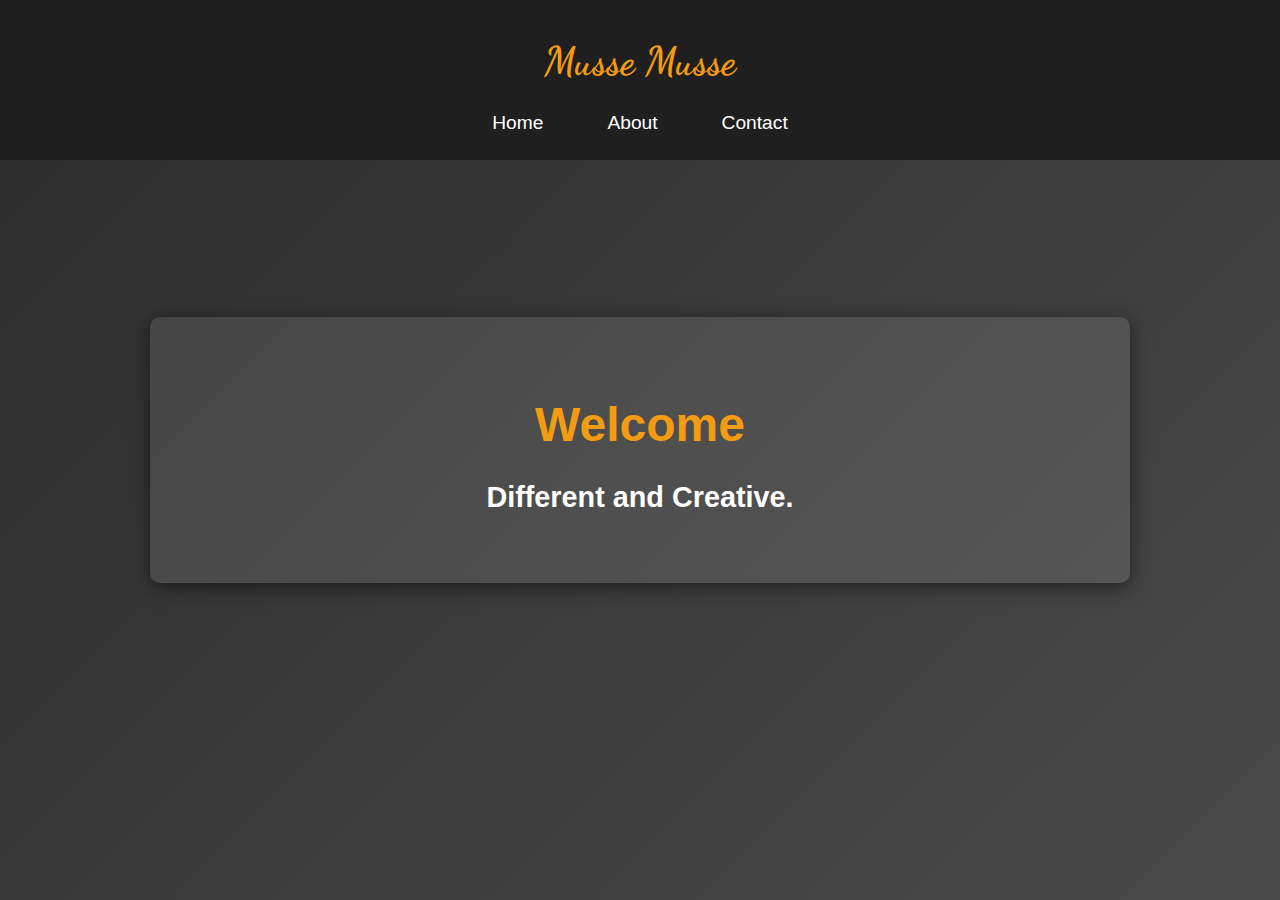
<file: index.html>
<!DOCTYPE html>
<html lang="en">
<head>
    <meta charset="utf-8" />
    <link href="https://fonts.googleapis.com/css2?family=Dancing+Script:wght@600&display=swap" rel="stylesheet">
    <title>Musse's Portfolio Website</title>
    <style>
        body {
            margin: 0;
            padding: 0;
            font-family: 'Arial', sans-serif;
            color: #fff;
            background: linear-gradient(135deg, #2b2b2b, #4a4a4a);
            display: flex;
            justify-content: center;
            align-items: center;
            height: 100vh;
        }

        header {
            width: 100%;
            background-color: #1f1f1f;
            padding: 10px 0;
            text-align: center;
            position: absolute;
            top: 0;
        }

        header h1 {
            font-family: 'Dancing Script', cursive;
            font-size: 2.5rem;
            color: #f39c12;
        }

        nav {
            margin-top: 10px;
        }

        .nav-links {
            display: flex;
            justify-content: center;
            list-style: none;
            padding: 0;
        }

        .nav-link {
            text-decoration: none;
            color: white;
            padding: 10px 20px;
            margin: 0 10px;
            font-size: 1.2rem;
            border: 2px solid transparent;
            transition: 0.3s ease;
        }

        .nav-link:hover {
            color: #f39c12;
            border-bottom: 2px solid #f39c12;
        }

        .title-box {
            width: 80%;
            max-width: 900px;
            background-color: rgba(255, 255, 255, 0.1);
            border-radius: 10px;
            padding: 40px;
            box-shadow: 0 4px 20px rgba(0, 0, 0, 0.5);
            text-align: center;
            animation: fadeIn 1s ease-in-out;
        }

        h2.section-title {
            font-size: 3rem;
            margin-bottom: 10px;
            color: #f39c12;
        }

        h3.section-subtitle {
            font-size: 1.8rem;
            color: white;
        }

        @keyframes fadeIn {
            from {
                opacity: 0;
                transform: translateY(-20px);
            }
            to {
                opacity: 1;
                transform: translateY(0);
            }
        }

        @media screen and (max-width: 768px) {
            h2.section-title {
                font-size: 2.5rem;
            }

            h3.section-subtitle {
                font-size: 1.5rem;
            }

            .nav-link {
                font-size: 1rem;
                padding: 5px 10px;
            }
        }
    </style>
</head>
<body>
<header>
   <h1> Musse Musse </h1>
    <nav id="main-menu">
        <ul class="nav-links">
            <li><a class="nav-link" href="index.html">Home</a></li>
            <li><a class="nav-link" href="about.html">About</a></li>
            <li><a class="nav-link" href="contact.html">Contact</a></li>
        </ul>   
    </nav>
</header>    

<div class="title-box"> 
   <h2 class="section-title">Welcome</h2>
   <h3 class="section-subtitle">Different and Creative.</h3>
</div>    
</body>   
</html>
</file>
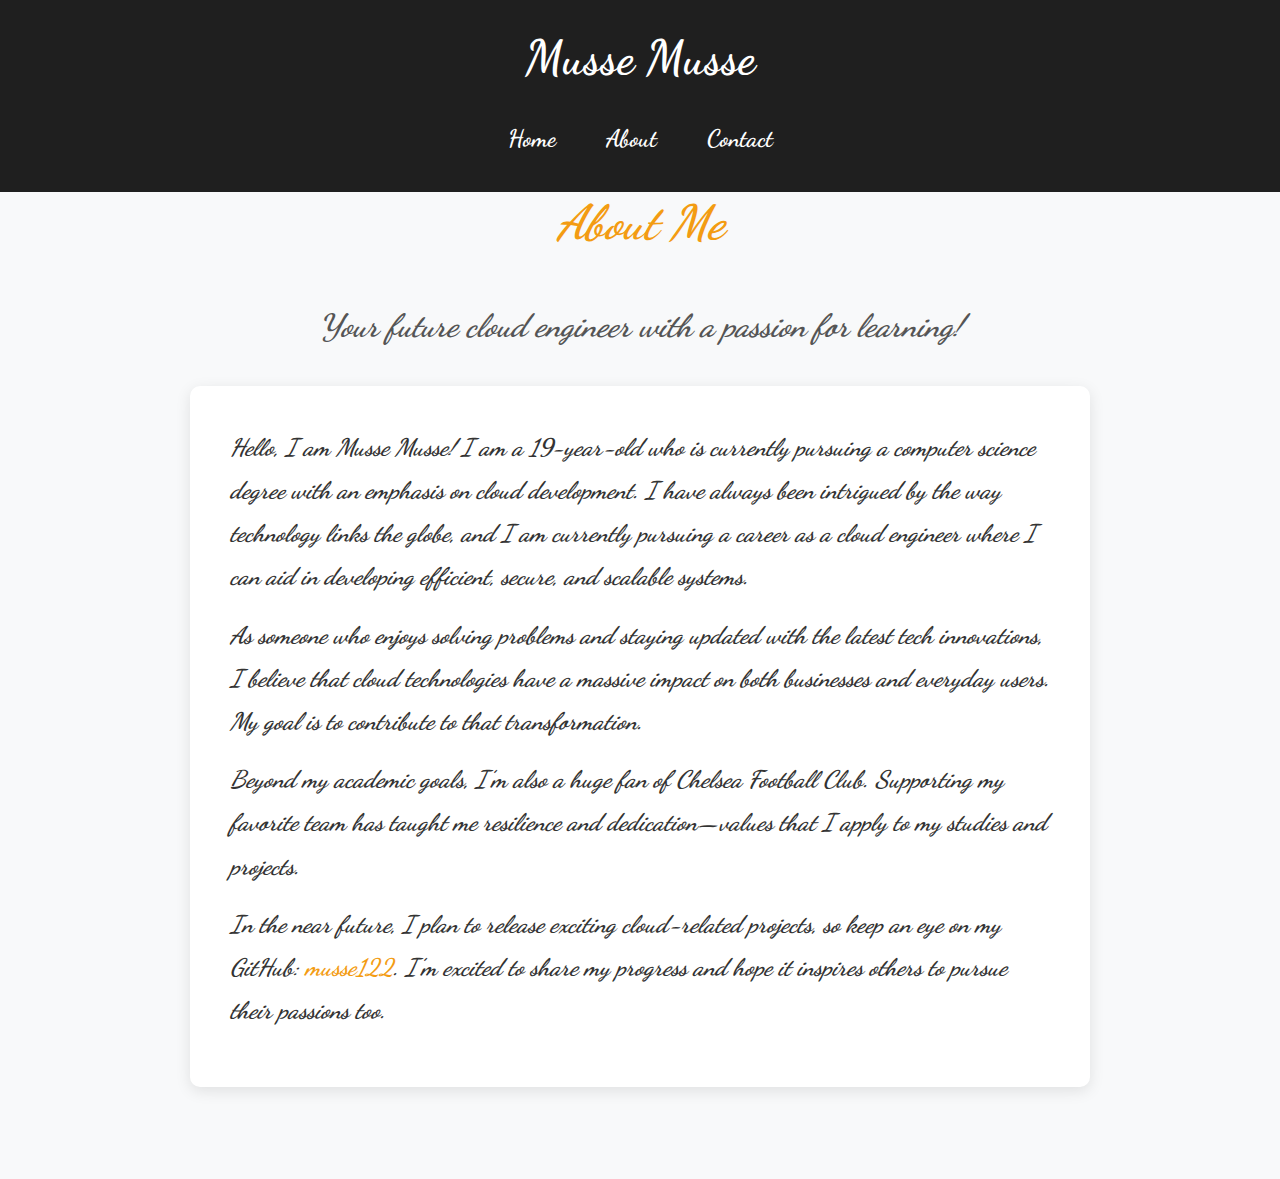
<file: about.html>
<!DOCTYPE html>
<html lang="en">    
<head>
    <meta charset="utf-8" />
    <link href="https://fonts.googleapis.com/css2?family=Dancing+Script:wght@600&display=swap" rel="stylesheet">
    <title>About Musse Musse</title>
    <style>
        body {
            margin: 0;
            padding: 0;
            font-family: 'Dancing Script', cursive;
            background-color: #f8f9fa;
            color: #333;
            line-height: 1.8;
        }

        header {
            background-color: #1f1f1f;
            color: white;
            padding: 15px 0;
            text-align: center;
            position: fixed;
            width: 100%;
            top: 0;
            z-index: 1000;
        }

        header h1 {
            font-size: 3rem;
            margin: 0;
        }

        nav {
            margin-top: 10px;
        }

        .nav-links {
            display: flex;
            justify-content: center;
            list-style: none;
            padding: 0;
        }

        .nav-link {
            text-decoration: none;
            color: white;
            margin: 0 15px;
            font-size: 1.5rem;
            padding: 5px 10px;
            transition: 0.3s ease;
        }

        .nav-link:hover {
            color: #f39c12;
        }

        .container {
            max-width: 900px;
            margin: 120px auto 50px;
            padding: 20px;
        }

        h2.text-center {
            font-size: 3rem;
            text-align: center;
            margin-bottom: 20px;
            color: #f39c12;
        }

        h3.text-center {
            font-size: 2rem;
            text-align: center;
            margin-bottom: 30px;
            color: #555;
        }

        h4#header-paragraph {
            background-color: #fff;
            padding: 40px;
            border-radius: 10px;
            box-shadow: 0 4px 15px rgba(0, 0, 0, 0.1);
        }

        h4#header-paragraph em {
            font-size: 1.5rem;
            display: block;
            margin-bottom: 15px;
        }

        a {
            color: #f39c12;
            text-decoration: none;
            font-weight: bold;
        }

        a:hover {
            text-decoration: underline;
        }

        @media screen and (max-width: 768px) {
            header h1 {
                font-size: 2.5rem;
            }

            .nav-link {
                font-size: 1.2rem;
                margin: 0 10px;
            }

            h2.text-center {
                font-size: 2.5rem;
            }

            h3.text-center {
                font-size: 1.8rem;
            }

            h4#header-paragraph {
                padding: 20px;
            }

            h4#header-paragraph em {
                font-size: 1.3rem;
            }
        }
    </style>
</head>
<body>
<header>
   <h1>Musse Musse</h1>
    <nav id="main-menu">
        <ul class="nav-links">
            <li><a class="nav-link" href="index.html">Home</a></li>
            <li><a class="nav-link" href="about.html">About</a></li>
            <li><a class="nav-link" href="contact.html">Contact</a></li>
        </ul>
    </nav>
</header>    

<div class="container">
    <div class="row" id="header-div">
        <div class="col-md-12">
            <h2 class="text-center"><em>About Me</em></h2>
            <h3 class="text-center"><em>Your future cloud engineer with a passion for learning!</em></h3>
        </div>
    </div>

    <h4 class="text-center" id="header-paragraph">
        <em>
            Hello, I am Musse Musse! I am a 19-year-old who is currently pursuing a computer science degree with an emphasis on cloud development. I have always been intrigued by the way technology links the globe, and I am currently pursuing a career as a cloud engineer where I can aid in developing efficient, secure, and scalable systems.
        </em>
        <em>
            As someone who enjoys solving problems and staying updated with the latest tech innovations, I believe that cloud technologies 
            have a massive impact on both businesses and everyday users. My goal is to contribute to that transformation.
        </em>
        <em>
            Beyond my academic goals, I’m also a huge fan of Chelsea Football Club. Supporting my favorite team has taught me 
            resilience and dedication—values that I apply to my studies and projects.
        </em>
        <em>
            In the near future, I plan to release exciting cloud-related projects, so keep an eye on my GitHub: 
            <strong><a href="https://github.com/musse122" target="_blank">musse122</a></strong>. I’m excited to share my progress and hope 
            it inspires others to pursue their passions too.
        </em>
    </h4>
</div>
</body>
</html>
</file>
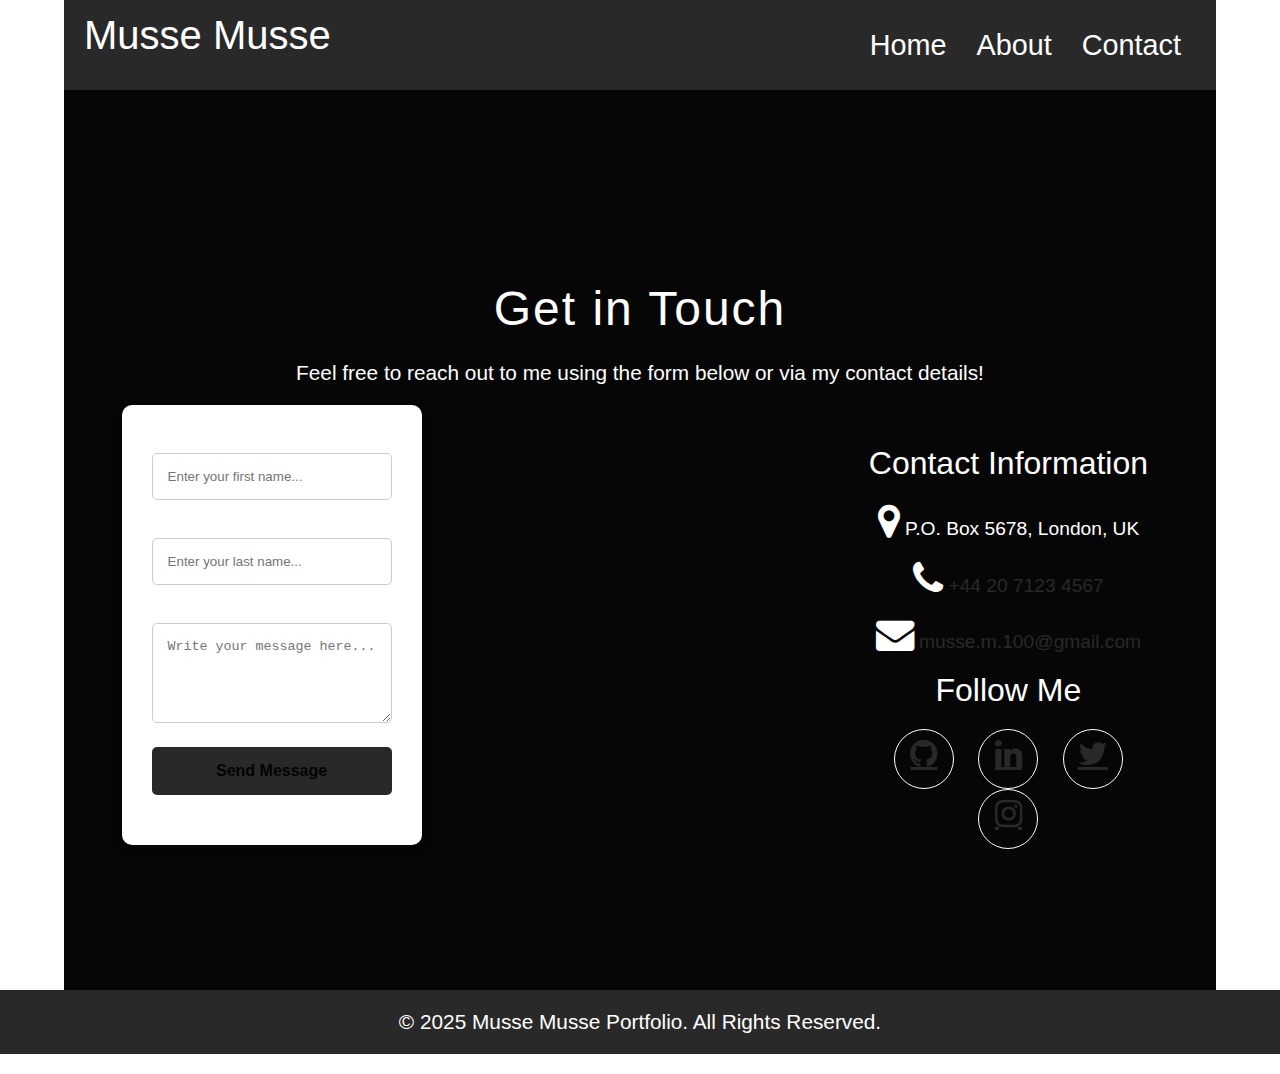
<file: contact.html>
<!DOCTYPE html>
<html lang="en">
<head> 
    <meta charset="utf-8" />
    <link href="https://fonts.googleapis.com/css2?family=Dancing+Script:wght@600&display=swap" rel="stylesheet">
    <link rel="stylesheet" href="style.css" />
    <title>Musse's Contact Page</title>
    <link rel="stylesheet" href="https://cdnjs.cloudflare.com/ajax/libs/font-awesome/4.7.0/css/font-awesome.min.css">
</head>
<body>    
<header>
   <h1>Musse Musse</h1>
    <nav id="main-menu">
        <ul class="nav-links">
            <li><a class="nav-link" href="index.html">Home</a></li>
            <li><a class="nav-link" href="about.html">About</a></li>
            <li><a class="nav-link" href="contact.html">Contact</a></li>
        </ul>
    </nav>
</header>    

<section id="contact">
    <div class="container">
        <h2 class="section-header">Get in Touch</h2>
        <p>Feel free to reach out to me using the form below or via my contact details!</p>
        
        <form action="action_page.php" class="form-horizontal">
            <label for="fname">First Name</label>
            <input type="text" id="fname" name="firstname" placeholder="Enter your first name..." required>

            <label for="lname">Last Name</label>
            <input type="text" id="lname" name="lastname" placeholder="Enter your last name..." required>

            <label for="message">Your Message</label>
            <textarea id="message" name="message" placeholder="Write your message here..." rows="5" required></textarea>

            <input type="submit" value="Send Message">
        </form>

        <div class="direct-contact-container">
            <h3>Contact Information</h3>
            <ul class="contact-list">
                <li class="list-item">
                    <i class="fa fa-map-marker fa-2x"></i>
                    <span class="contact-text place">P.O. Box 5678, London, UK</span>
                </li>
                <li class="list-item">
                    <i class="fa fa-phone fa-2x"></i>
                    <span class="contact-text phone"><a href="tel:+442071234567" title="Call Musse">+44 20 7123 4567</a></span>
                </li>
                <li class="list-item">
                    <i class="fa fa-envelope fa-2x"></i>
                    <span class="contact-text gmail"><a href="mailto:musse.m.100@gmail.com" title="Send me an email">musse.m.100@gmail.com</a></span>
                </li>
            </ul>

            <h3>Follow Me</h3>
            <ul class="social-media-list">
                <li><a href="https://github.com/musse122" target="_blank" class="fa fa-github"></a></li>
                <li><a href="#" target="_blank" class="fa fa-linkedin"></a></li>
                <li><a href="#" target="_blank" class="fa fa-twitter"></a></li>
                <li><a href="#" target="_blank" class="fa fa-instagram"></a></li>
            </ul>
        </div>
    </div>
</section>

<footer>
    <p style="text-align:center; padding:20px; background-color: #292929; color: white;">&copy; 2025 Musse Musse Portfolio. All Rights Reserved.</p>
</footer>
</body>
</html>
</file>
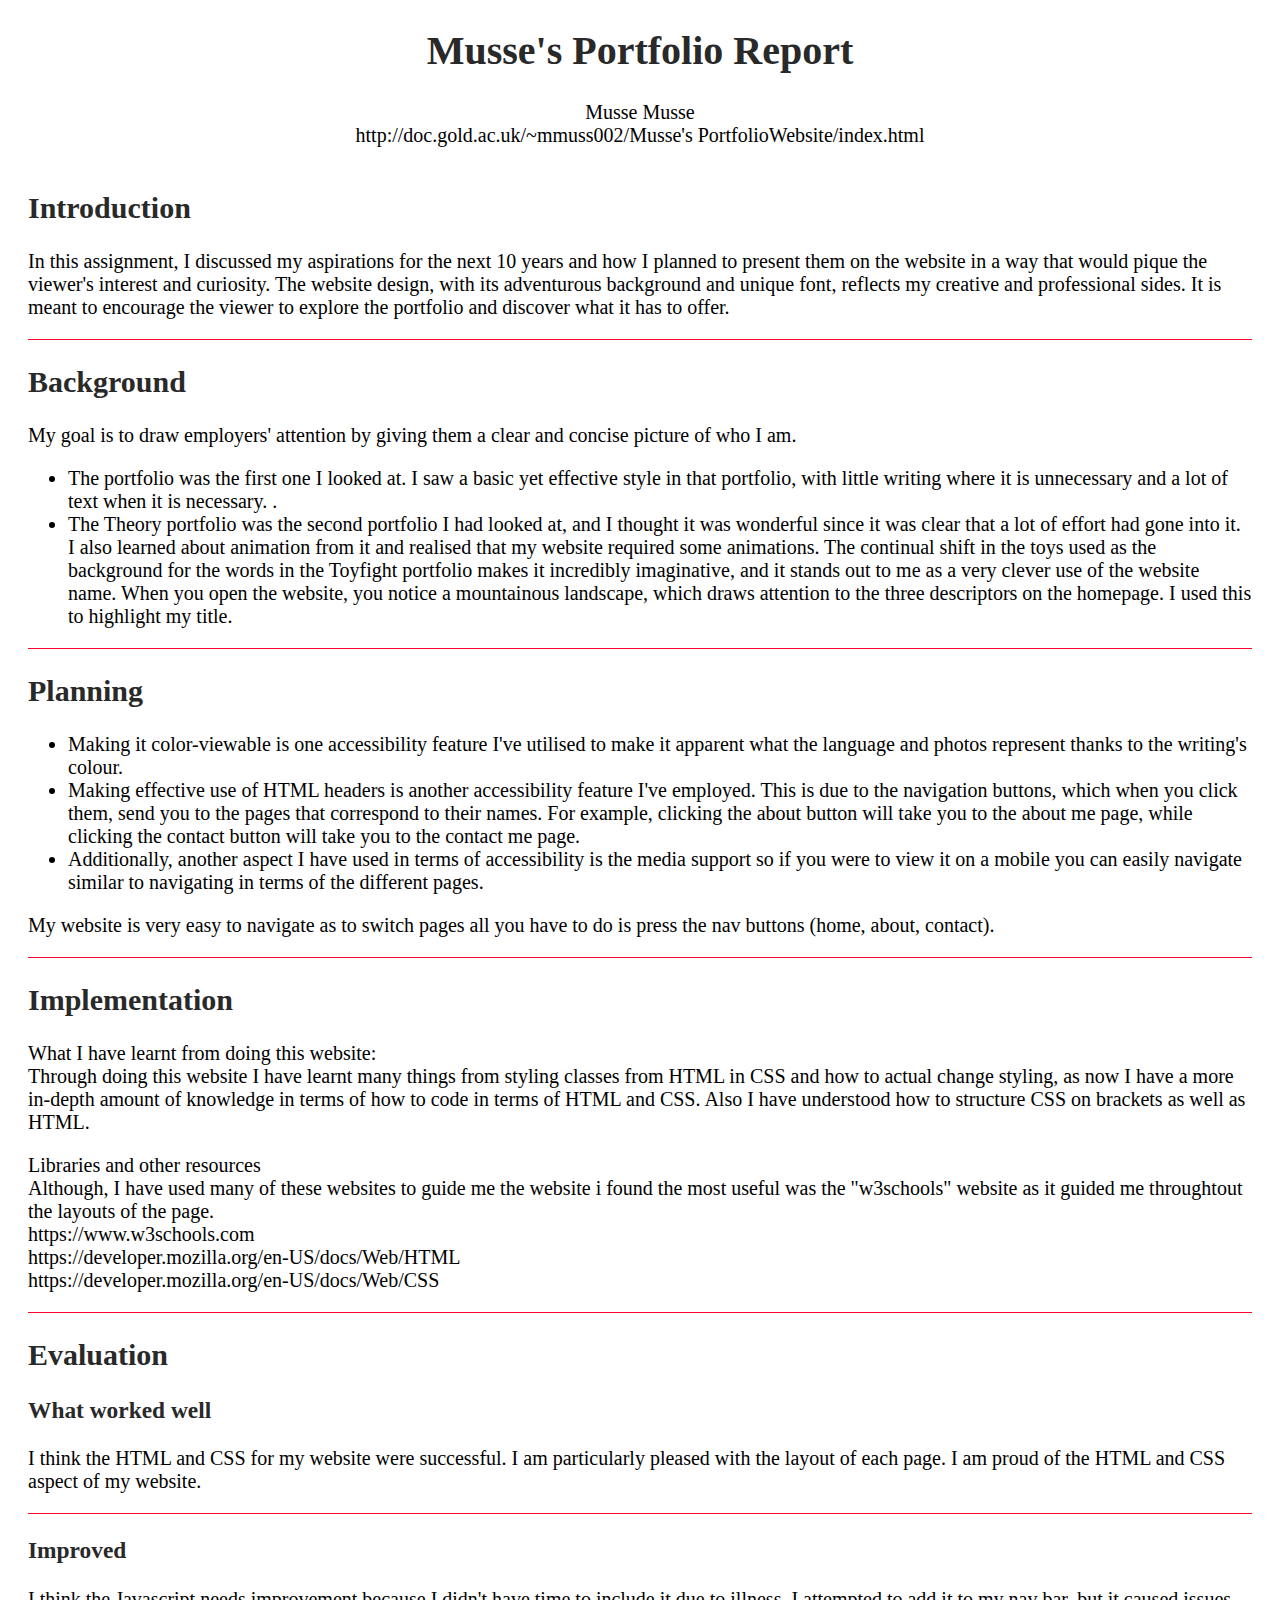
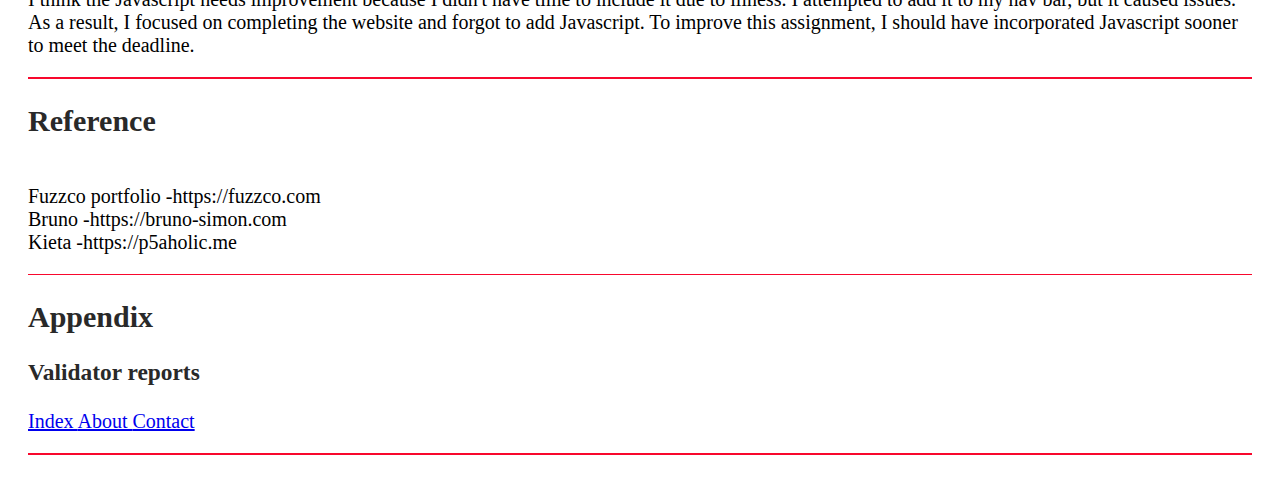
<file: Report.html>
<!DOCTYPE html>
<html lang="en">
  <head>
    <meta charset="utf-8" />
    <title> Musse Portfolio Report</title>
    <style>
      h1, #name {
        text-align: center;
      }
      h1, h2, h3 {
        color: #292929;
      }
      body {
        font-family: "Grill sans", fantasy;
        font-size: 20px;
      }
      main {
        padding: 20px;
      }
      section {
        border-bottom: 1px solid #f8082d;
      }
    .container {
            padding 30px;
        }    
    </style>
  </head>
  <body>
    <header>
      <h1>Musse's Portfolio Report</h1>
      <div id="name">Musse Musse<br> http://doc.gold.ac.uk/~mmuss002/Musse's PortfolioWebsite/index.html</div>
        
    </header>
    <main>
      <section>
        <h2>Introduction</h2>
        <p> In this assignment, I discussed my aspirations for the next 10 years and how I planned to present them on the website in a way that would pique the viewer's interest and curiosity. The website design, with its adventurous background and unique font, reflects my creative and professional sides. It is meant to encourage the viewer to explore the portfolio and discover what it has to offer.</p>
      </section>
      <section>
        <h2>Background</h2>
        <p>My goal is to draw employers' attention by giving them a clear and concise picture of who I am.</p>
        <ul>
          <li> The portfolio was the first one I looked at. I saw a basic yet effective style in that portfolio, with little writing where it is unnecessary and a lot of text when it is necessary. .</li>    
          <li> The  Theory portfolio was the second portfolio I had looked at, and I thought it was wonderful since it was clear that a lot of effort had gone into it. I also learned about animation from it and realised that my website required some animations. The continual shift in the toys used as the background for the words in the Toyfight portfolio makes it incredibly imaginative, and it stands out to me as a very clever use of the website name. When you open the website, you notice a mountainous landscape, which draws attention to the three descriptors on the homepage. I used this to highlight my title.</li>
        </ul>
      </section>
      <section>
        <h2>Planning</h2>
        <ul>
          <li>Making it color-viewable is one accessibility feature I've utilised to make it apparent what the language and photos represent thanks to the writing's colour. </li>
          <li>Making effective use of HTML headers is another accessibility feature I've employed. This is due to the navigation buttons, which when you click them, send you to the pages that correspond to their names. For example, clicking the about button will take you to the about me page, while clicking the contact button will take you to the contact me page.</li>
          <li>Additionally, another aspect I have used in terms of accessibility is the media support so if you were to view it on a mobile you can easily navigate similar to navigating in terms of the different pages.</li>
        </ul>
        <p>My website is very easy to navigate as to switch pages all you have to do is press the nav buttons (home, about, contact).</p>
      </section>
      <section>
        <h2>Implementation</h2>
        <p>What I have learnt from doing this website: 
          <br> Through doing this website I have learnt many things from styling classes from HTML in CSS and how to actual change styling, as now I have a more in-depth amount of knowledge in terms of how to code in terms of HTML and CSS.
          Also I have understood how to structure CSS on brackets as well as HTML.</p>
        <p>Libraries and other resources
          <br>
            Although, I have used many of these websites to guide me the website i found the most useful was the "w3schools" website as it guided me throughtout the layouts of the page.
          <br>
          https://www.w3schools.com 
          <br>
          https://developer.mozilla.org/en-US/docs/Web/HTML
          <br>
          https://developer.mozilla.org/en-US/docs/Web/CSS
          <br>
         
          </p>
      </section>
      <section>
        <h2>Evaluation</h2>
        <section>
          <h3>What worked well</h3>
            <p> I think the HTML and CSS for my website were successful. I am particularly pleased with the layout of each page. I am proud of the HTML and CSS aspect of my website.
            </p>
          <ul>
          </ul>
        </section>
        <section>
          <h3>Improved</h3>
            <p>I think the Javascript needs improvement because I didn't have time to include it due to illness. I attempted to add it to my nav bar, but it caused issues. As a result, I focused on completing the website and forgot to add Javascript. To improve this assignment, I should have incorporated Javascript sooner to meet the deadline.
            </p>
          <ul>
          </ul>
        </section>
      </section>
      <section>
        <h2>Reference</h2>
          <p> 
          <br>
          Fuzzco portfolio -https://fuzzco.com
          <br>      
         Bruno -https://bruno-simon.com
          <br>
           Kieta  -https://p5aholic.me      
          </p>
      </section>
      <section>
        <h2>Appendix</h2>
      
          
        <section>
          <h3>Validator reports</h3>
          <p>
          <a href= "http://doc.gold.ac.uk/~mmuss002/myport/index.html">Index </a>
              <a href= "http://doc.gold.ac.uk/~mmuss002/myport/about.html"> About </a>
              <a href= "http://doc.gold.ac.uk/~mmuss002/myport/contact.html"> Contact </a>
          <p>
        </section>
      </section>
    </main>
  </body>
</html>
</file>
<file: style.css>
* {
  margin: 0px;
  padding: 0px;
  box-sizing: border-box;
}

body {
  background: url('https://amymhaddad.s3.amazonaws.com/morocco-blue.png');
  background-repeat: no-repeat;
  background-size: cover;
  font-family: 'Arial', sans-serif;
  color: white;
  width: 100%;
  text-align: center;
}

header {
  display: flex;
  justify-content: space-between;
  align-items: center;
  background-color: #292929;
  color: white;
  padding: 10px 20px;
  height: 10vh;
  width: 90%;
  margin: auto;
}

header h1 {
  font-size: 2.5rem;
  font-weight: 500;
}

.nav-links {
  display: flex;
  list-style: none;
}

.nav-link {
  color: white;
  font-size: 1.8rem;
  text-decoration: none;
  margin: 0 15px;
  transition: color 0.3s ease;
}

.nav-link:hover {
  color: #f39c12;
}

.title-box {
  background-color: rgba(0, 0, 0, 0.2);
  border-radius: 10px;
  padding: 50px;
  margin: 15% auto auto;
  width: 90%;
}

h1,
h2,
h3,
h4,
p {
  margin-bottom: 20px;
}

h2 {
  font-size: 3.5rem;
  font-weight: 500;
}

h3 {
  font-size: 2rem;
  font-weight: 500;
}

p,
p1 {
  font-size: 1.3rem;
}

.container {
  width: 90%;
  margin: auto;
}

#header-div {
  margin-top: 10px;
  font-size: 40px;
}

#header-paragraph {
  padding: 20px 50px;
  background: rgba(0, 0, 0, 0.3);
  border-radius: 10px;
}

#contact {
  width: 90%;
  margin: auto;
  height: 100vh;
  overflow: hidden;
}

.section-header {
  font-size: 3rem;
  letter-spacing: 2px;
  margin: 50px auto 25px;
}

.contact-wrapper {
  margin: auto;
  max-width: 800px;
}

.form-horizontal {
  float: left;
  max-width: 300px;
}

.form-control,
textarea {
  max-width: 100%;
  margin-bottom: 10px;
  color: white;
  background-color: transparent;
  border-color: white;
}

textarea {
  height: 100px;
}

.send-button,
.btn {
  width: 250px;
  height: 40px;
  color: white;
  background-color: transparent;
  border: 1px solid white;
  margin-top: 15px;
  transition: background-color 0.3s ease;
}

.send-button:hover,
.btn:hover {
  background-color: white;
  color: #292929;
}

.direct-contact-container {
  float: right;
  max-width: 300px;
}

.contact-list {
  list-style: none;
  padding-left: 0;
}

.list-item {
  line-height: 2;
}

.contact-text a {
  color: white;
  text-decoration: none;
  transition: color 0.2s ease-in-out;
}

.contact-text a:hover {
  color: #f39c12;
}

.social-media-list {
  text-align: center;
  margin-top: 20px;
}

.social-media-list li {
  display: inline-block;
  margin: 10px;
  height: 60px;
  width: 60px;
  line-height: 60px;
  border-radius: 50%;
  background-color: transparent;
  border: 1px solid white;
  transition: transform 0.2s ease-in-out;
}

.social-media-list li:hover {
  transform: scale(1.1);
}

.SkillBar {
  width: 90%;
  margin: 20px auto;
  height: 50px;
  background-color: rgba(17, 17, 17, 0.3);
  position: relative;
}

#Skill-HTML {
  width: 100%;
  height: 50px;
  background-color: #ea8564;
  animation: Animate-Skill 2s;
}

#Skill-CSS {
  width: 90%;
  height: 50px;
  background-color: #55a69f;
  animation: Animate-Skill 2s;
}

#Skill-JS {
  width: 95%;
  height: 50px;
  background-color: #c44e45;
  animation: Animate-Skill 2s;
}

#Skill-JAVA {
  width: 82%;
  height: 50px;
  background-color: #8e930c;
  animation: Animate-Skill 2s;
}

@keyframes Animate-Skill {
  from {
    width: 0;
  }
  to {
    width: 100%;
  }
}

.accordion_slider {
  width: 90%;
  margin: 30px auto;
  overflow: hidden;
}

.accordion_slider ul {
  display: flex;
  list-style: none;
}

.accordion_slider li {
  width: 250px;
  height: 300px;
  border-left: 0px solid #888;
  transition: width 0.5s;
  overflow: hidden;
}

.accordion_slider ul:hover li {
  width: 200px;
}

.accordion_slider ul li:hover {
  width: 400px;
}

.accordion_slider img {
  width: 100%;
  height: 100%;
  object-fit: cover;
}

.image_box {
  background: rgba(0, 0, 0, 0.5);
  position: absolute;
  bottom: 0;
  width: 100%;
  padding: 10px;
  text-align: left;
}

.image_box p {
  font-size: 1.5rem;
}

/* Media Queries */
@media screen and (max-width: 1024px) {
  .nav-links {
    font-size: 1rem;
  }

  .accordion_slider li {
    width: 50px;
  }

  .accordion_slider img {
    height: 200px;
  }

  .social-media-list li {
    height: 50px;
    width: 50px;
  }
}

@media screen and (max-width: 830px) {
  h1 {
    font-size: 2rem;
  }

  h2 {
    font-size: 1.8rem;
  }

  .direct-contact-container,
  .form-horizontal {
    float: none;
    margin: auto;
  }

  .social-media-list li {
    height: 40px;
    width: 40px;
  }
}

@media screen and (max-width: 500px) {
  .send-button {
    width: 100%;
  }

  h1,
  h2,
  h3 {
    font-size: 1rem;
  }

  p {
    font-size: 0.8rem;
  }
}
#contact {
  display: flex;
  justify-content: center;
  align-items: center;
  min-height: 80vh; /* Makes the form fill 80% of the screen vertically */
  padding: 40px 0;
  background-color: #070606; /* Light background for better contrast */
}
form {
  background-color: white;
  border-radius: 10px;
  padding: 30px;
  box-shadow: 0 4px 10px rgba(0, 0, 0, 0.1);
  width: 100%;
  max-width: 600px; /* Keeps the form from becoming too wide */
}

form input, form textarea, form select {
  width: 100%;
  padding: 15px;
  margin-bottom: 20px;
  border: 1px solid #ccc;
  border-radius: 5px;
}

form input[type="submit"] {
  background-color: #292929;
  color: rgb(3, 3, 3);
  border: none;
  cursor: pointer;
  font-size: 1rem;
  font-weight: bold;
}

form input[type="submit"]:hover {
  background-color: #f39c12; /* Adds hover effect for button */
}

.direct-contact-container {
  margin-top: 40px;
  text-align: center;
}

.contact-list {
  padding: 0;
  list-style: none;
}

.list-item {
  margin: 10px 0;
  font-size: 1.2rem;
}

.contact-text a {
  text-decoration: none;
  color: #292929;
}

.contact-text a:hover {
  color: #f39c12;
}

.social-media-list {
  margin-top: 20px;
}

.social-media-list li {
  display: inline-block;
  margin: 0 10px;
}

.social-media-list a {
  font-size: 2rem;
  color: #292929;
}

.social-media-list a:hover {
  color: #f39c12;
}
@media screen and (max-width: 768px) {
  #contact {
    flex-direction: column;
    padding: 20px;
  }

  form {
    width: 100%;
  }

  .direct-contact-container {
    margin-top: 30px;
  }
}
</file>
